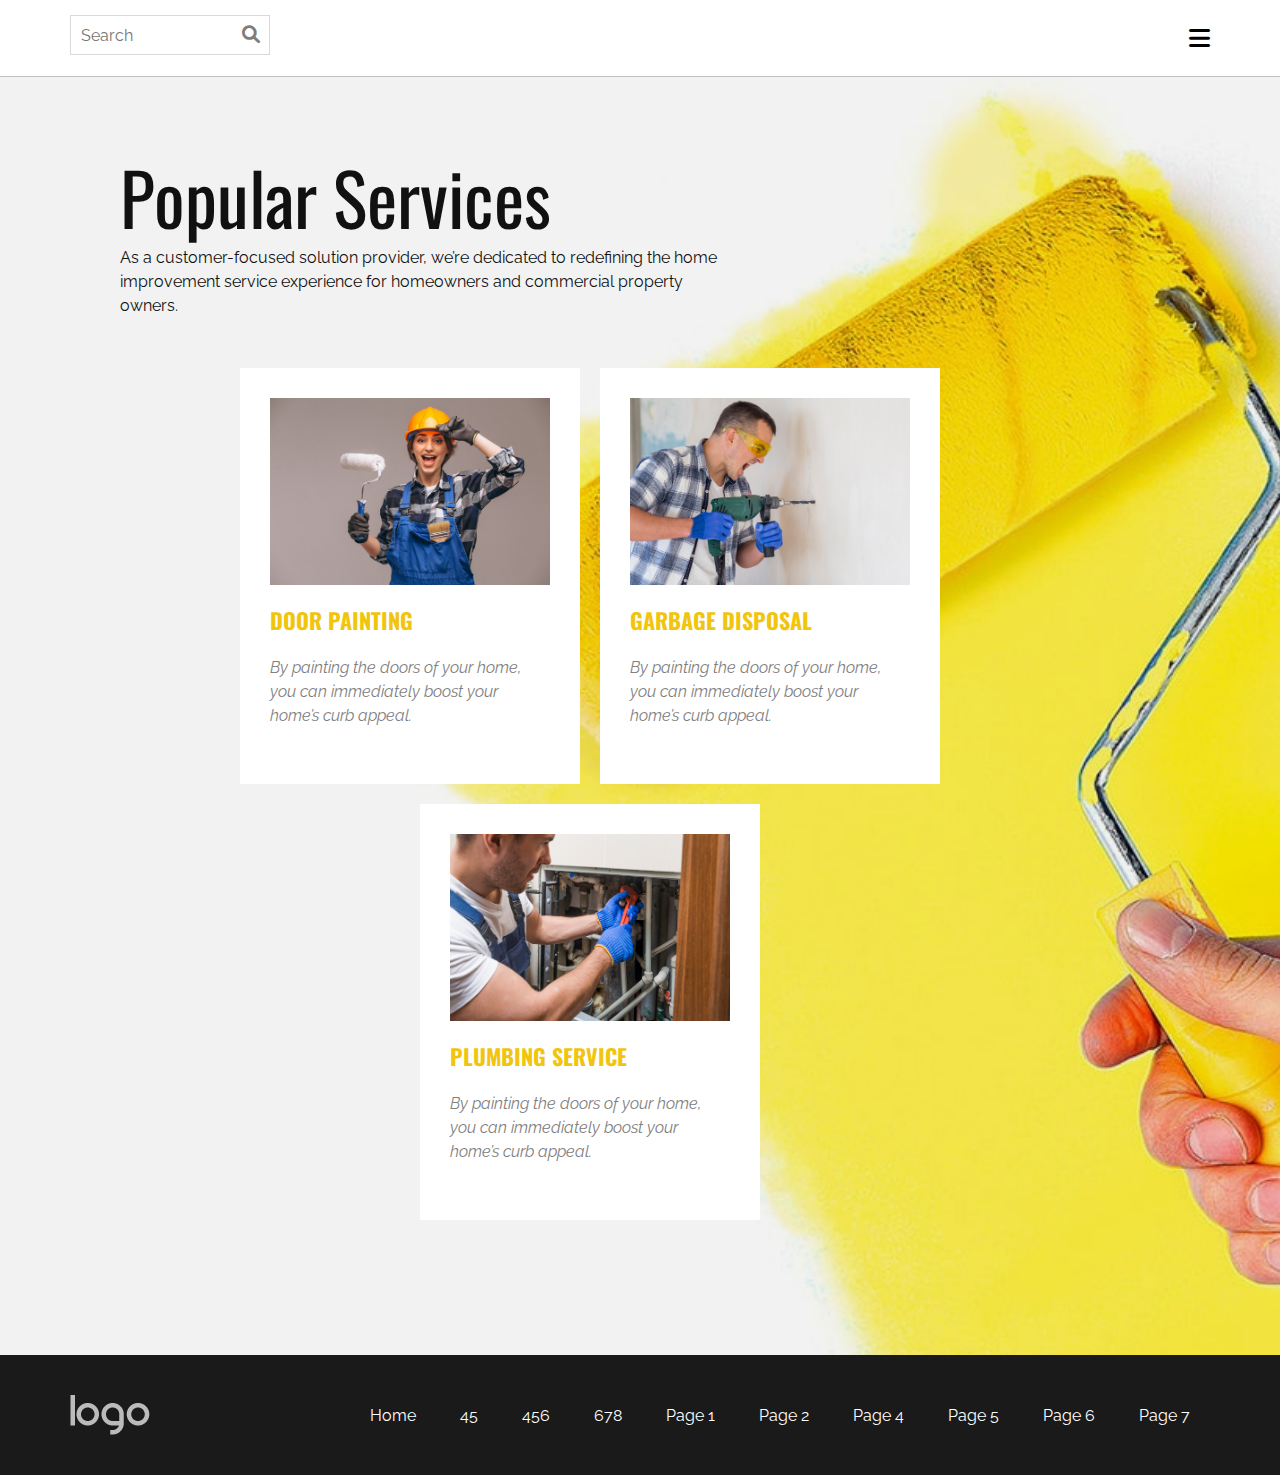
<file: lab4/index.html>
<!DOCTYPE html>
<html lang="en">
    <head>
        <meta charset="UTF-8">
        <meta name="viewport" content="width=device-width, initial-scale=1.0">
        <title>Popular Services</title>
        <link rel="stylesheet" href="styles.css">
        <link rel="stylesheet" href="https://cdnjs.cloudflare.com/ajax/libs/font-awesome/6.0.0-beta3/css/all.min.css">
        <link rel="preconnect" href="https://fonts.googleapis.com">
        <link rel="preconnect" href="https://fonts.gstatic.com" crossorigin>
        <link
            href="https://fonts.googleapis.com/css2?family=Poiret+One&family=Raleway:ital,wght@0,100..900;1,100..900&display=swap"
            rel="stylesheet">
        <link rel="preconnect" href="https://fonts.googleapis.com">
        <link rel="preconnect" href="https://fonts.gstatic.com" crossorigin>
        <link
            href="https://fonts.googleapis.com/css2?family=Oswald:wght@200..700&family=Poiret+One&family=Raleway:ital,wght@0,100..900;1,100..900&display=swap"
            rel="stylesheet">
        <link rel="preconnect" href="https://fonts.googleapis.com">
        <link rel="preconnect" href="https://fonts.gstatic.com" crossorigin>
        <link
            href="https://fonts.googleapis.com/css2?family=Lato:ital,wght@0,100;0,300;0,400;0,700;0,900;1,100;1,300;1,400;1,700;1,900&family=Oswald:wght@200..700&family=Poiret+One&family=Raleway:ital,wght@0,100..900;1,100..900&display=swap"
            rel="stylesheet">
    </head>
    <body>
        <header>
            <div class="header-container">
                <div class="search-bar">
                    <input type="text" placeholder="Search">
                    <button class="search-bar-button" type="submit"></button>
                </div>
                <button class="dropdown-button"></button>
            </div>
        </header>

        <main>
            <div class="content-container">
                <div class="intro">
                    <h1>Popular Services</h1>
                    <p>As a customer-focused solution provider, we’re dedicated to redefining the home improvement service experience for homeowners and commercial property owners.</p>
                </div>

                <div class="cards">
                    <div class="card">
                        <img src="door-painting.jpg" alt="Door Painting">
                        <h1>DOOR PAINTING</h1>
                        <p>By painting the doors of your home, you can immediately boost your home’s curb appeal.</p>
                    </div>
                    <div class="card">
                        <img src="garbage-disposal.jpg" alt="Garbage Disposal">
                        <h1>GARBAGE DISPOSAL</h1>
                        <p>By painting the doors of your home, you can immediately boost your home’s curb appeal.</p>
                    </div>
                    <div class="card">
                        <img src="plumbing-service.jpg" alt="Plumbing Service">
                        <h1>PLUMBING SERVICE</h1>
                        <p>By painting the doors of your home, you can immediately boost your home’s curb appeal.</p>
                    </div>
                </div>
            </div>
        </main>

        <footer>
            <div class="footer-container">
                <img src="logo.png" alt="Logo icon">
                <nav class="dropdown-elements-footer">
                    <a href="#">Home</a>
                    <a href="#">45</a>
                    <a href="#">456</a>
                    <a href="#">678</a>
                    <a href="#">Page 1</a>
                    <a href="#">Page 2</a>
                    <a href="#">Page 4</a>
                    <a href="#">Page 5</a>
                    <a href="#">Page 6</a>
                    <a href="#">Page 7</a>
                </nav>
                <button class="dropdown-footer-button"></button>
            </div>
        </footer>
    </body>
</html>
</file>
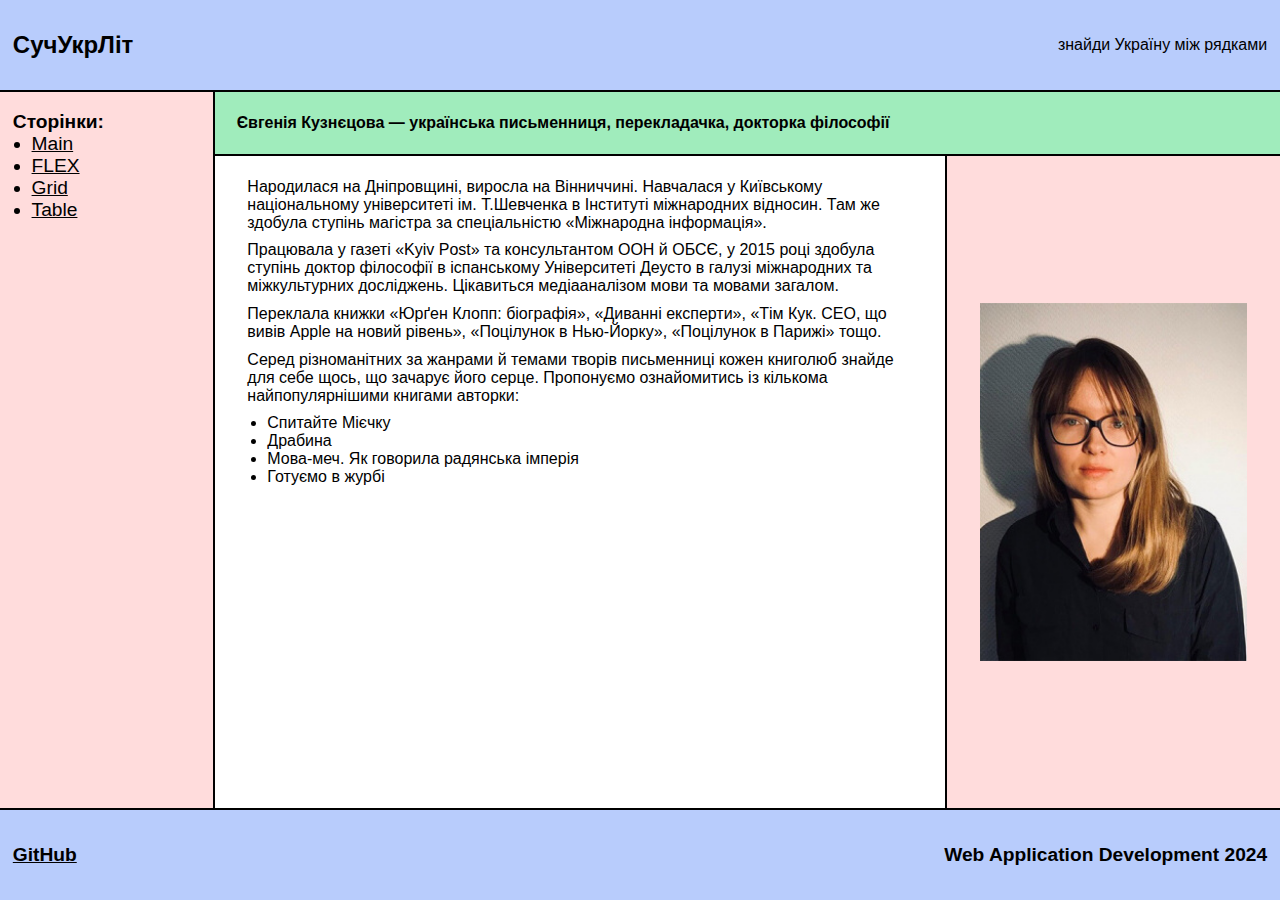
<file: lab2/flex.html>
<!DOCTYPE html>
<html lang="en">
<head>
    <meta charset="UTF-8">
    <title>СучУкрЛіт</title>
    <link rel="stylesheet" href="flex.css">
</head>
<body>
    <header>
        <h1 class="header-caption">
            СучУкрЛіт
        </h1>
        <div class="block1">
            знайди Україну між рядками
        </div>
    </header>
    <main>
        <div class="left-block">
            <div class="block2">
                <h2>Сторінки:</h2>
                <nav>
                    <ul>
                        <li><a href="./main.html">Main</a></li>
                        <li><a href="./flex.html">FLEX</a></li>
                        <li><a href="./grid.html">Grid</a></li>
                        <li><a href="./table.html">Table</a></li>
                    </ul>
                </nav>
            </div>
        </div>
        <div class="right-block">
            <div class="block3">
                <b>Євгенія Кузнєцова — українська письменниця, перекладачка, докторка філософії</b>
            </div>
            <div class="right-bottom-block">
                <div class="block4">
                    <p>Народилася на Дніпровщині, виросла на Вінниччині. Навчалася у Київському національному університеті ім. Т.Шевченка в Інституті міжнародних відносин. Там же здобула ступінь магістра за спеціальністю «Міжнародна інформація».</p>
                    <p>Працювала у газеті «Kyiv Post» та консультантом ООН й ОБСЄ, у 2015 році здобула ступінь доктор філософії в іспанському Університеті Деусто в галузі міжнародних та міжкультурних досліджень. Цікавиться медіааналізом мови та мовами загалом.</p>
                    <p>Переклала книжки «Юрґен Клопп: біографія», «Диванні експерти», «Тім Кук. СЕО, що вивів Apple на новий рівень», «Поцілунок в Нью-Йорку», «Поцілунок в Парижі» тощо.</p>
                    <p>Серед різноманітних за жанрами й темами творів письменниці кожен книголюб знайде для себе щось, що зачарує його серце. Пропонуємо ознайомитись із кількома найпопулярнішими книгами авторки:</p>
                    <ul>
                        <li>Спитайте Мієчку</li>
                        <li>Драбина</li>
                        <li>Мова-меч. Як говорила радянська імперія</li>
                        <li>Готуємо в журбі</li>
                    </ul>
                </div>
                <div class="block5">
                    <img src="evgeniya-kuznetsova.jpg" alt="Evgeniya Kuznetsova" width="80%">
                </div>
            </div>
        </div>
    </main>
    <footer>
        <div class="block6">
            <a href="https://github.com/brzhtsk" target="_blank">
                <h2>GitHub</h2>
            </a>
        </div>
        <h2 class="footer-caption">
            Web Application  Development 2024
        </h2>
    </footer>
</body>
</html>
</file>
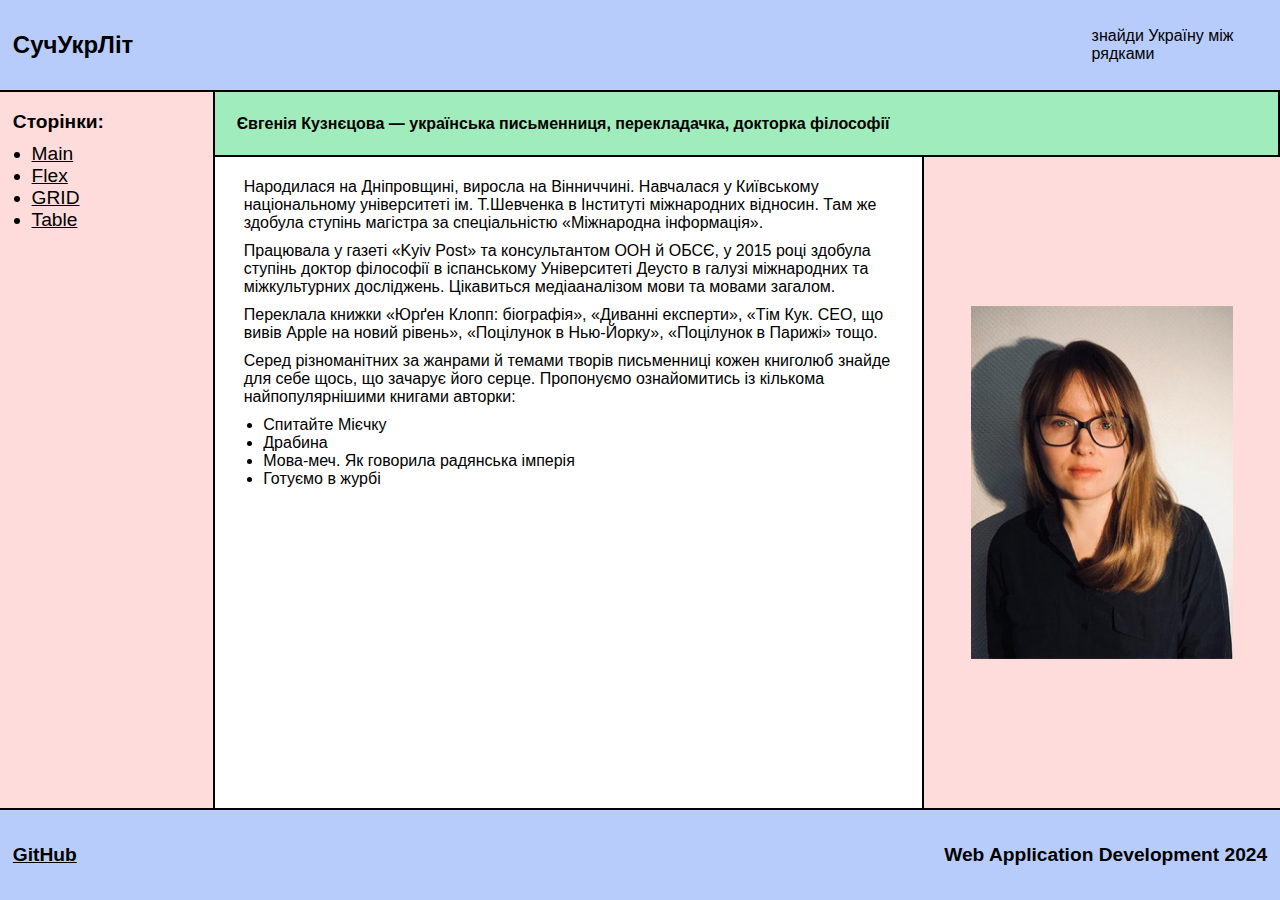
<file: lab2/grid.html>
<!DOCTYPE html>
<html lang="en">
<head>
    <meta charset="UTF-8">
    <title>СучУкрЛіт</title>
    <link rel="stylesheet" href="grid.css">
</head>
<body>
    <header>
        <h1 class="header-caption">
            СучУкрЛіт
        </h1>
        <div class="block1">
            знайди Україну між рядками
        </div>
    </header>
    <main>
        <div class="block2">
            <h2>Сторінки:</h2>
            <nav>
                <ul>
                    <li><a href="./main.html">Main</a></li>
                    <li><a href="./flex.html">Flex</a></li>
                    <li><a href="./grid.html">GRID</a></li>
                    <li><a href="./table.html">Table</a></li>
                </ul>
            </nav>
        </div>
        <div class="block3">
            <b>Євгенія Кузнєцова — українська письменниця, перекладачка, докторка філософії</b>
        </div>
        <div class="block4">
            <p>Народилася на Дніпровщині, виросла на Вінниччині. Навчалася у Київському національному університеті ім. Т.Шевченка в Інституті міжнародних відносин. Там же здобула ступінь магістра за спеціальністю «Міжнародна інформація».</p>
            <p>Працювала у газеті «Kyiv Post» та консультантом ООН й ОБСЄ, у 2015 році здобула ступінь доктор філософії в іспанському Університеті Деусто в галузі міжнародних та міжкультурних досліджень. Цікавиться медіааналізом мови та мовами загалом.</p>
            <p>Переклала книжки «Юрґен Клопп: біографія», «Диванні експерти», «Тім Кук. СЕО, що вивів Apple на новий рівень», «Поцілунок в Нью-Йорку», «Поцілунок в Парижі» тощо.</p>
            <p>Серед різноманітних за жанрами й темами творів письменниці кожен книголюб знайде для себе щось, що зачарує його серце. Пропонуємо ознайомитись із кількома найпопулярнішими книгами авторки:</p>
            <ul>
                <li>Спитайте Мієчку</li>
                <li>Драбина</li>
                <li>Мова-меч. Як говорила радянська імперія</li>
                <li>Готуємо в журбі</li>
            </ul>
        </div>
        <div class="block5">
            <img src="evgeniya-kuznetsova.jpg" alt="Evgeniya Kuznetsova" width="80%">
        </div>
    </main>
    <footer>
        <div class="block6">
            <a href="https://github.com/brzhtsk" target="_blank">
                <h2>GitHub</h2>
            </a>
        </div>
        <h2 class="footer-caption">
            Web Application  Development 2024
        </h2>
    </footer>
</body>
</html>
</file>
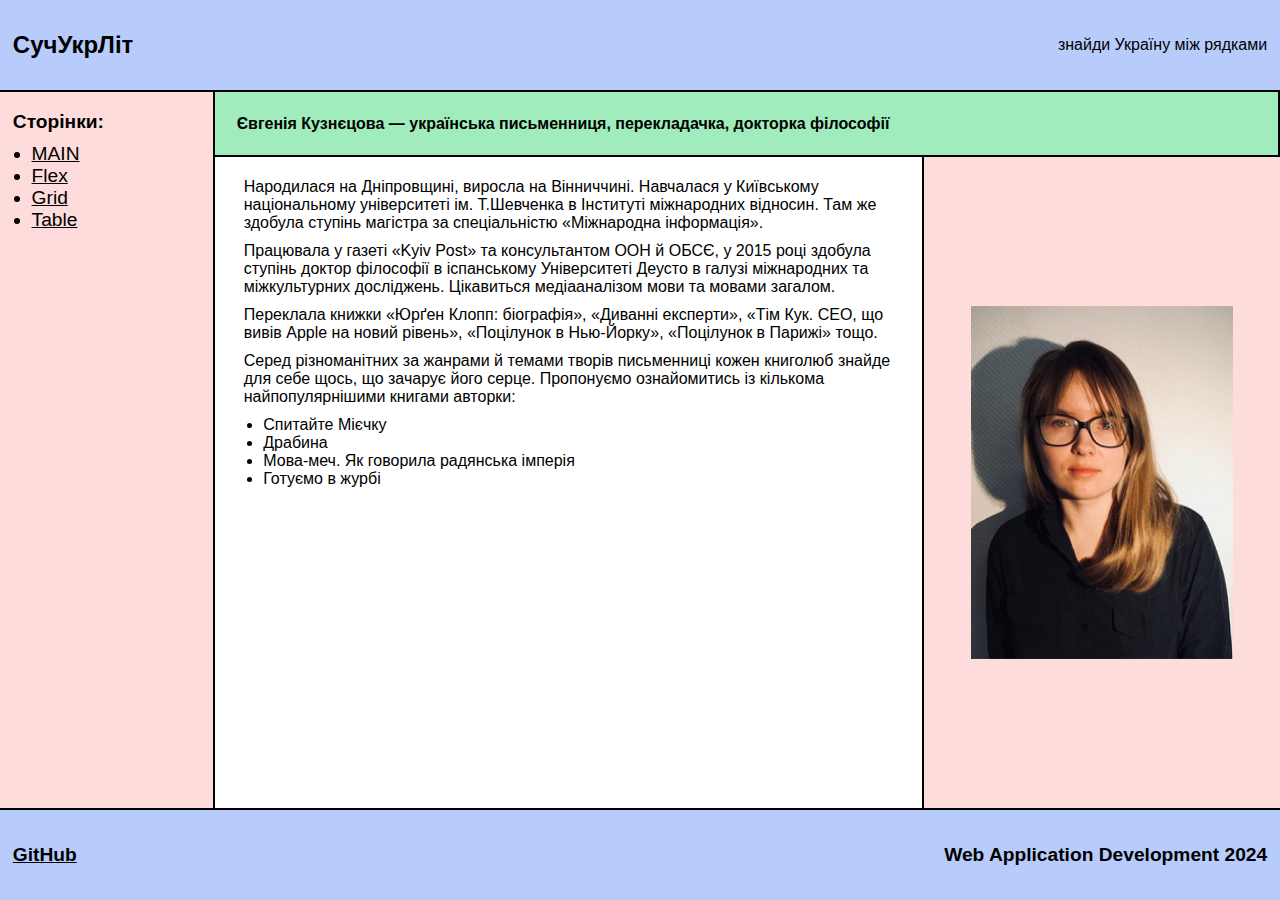
<file: lab2/main.html>
<!DOCTYPE html>
<html lang="en">
<head>
    <meta charset="UTF-8">
    <title>СучУкрЛіт</title>
    <link rel="stylesheet" href="main.css">
</head>
<body>
    <header>
        <h1 class="header-caption">
            СучУкрЛіт
        </h1>
        <div class="block1">
            знайди Україну між рядками
        </div>
    </header>
    <main>
        <div class="block2">
            <h2>Сторінки:</h2>
            <nav>
                <ul>
                    <li><a href="./main.html">MAIN</a></li>
                    <li><a href="./flex.html">Flex</a></li>
                    <li><a href="./grid.html">Grid</a></li>
                    <li><a href="./table.html">Table</a></li>
                </ul>
            </nav>
        </div>
        <div class="block3">
            <b>Євгенія Кузнєцова — українська письменниця, перекладачка, докторка філософії</b>
        </div>
        <div class="block4">
            <p>Народилася на Дніпровщині, виросла на Вінниччині. Навчалася у Київському національному університеті ім. Т.Шевченка в Інституті міжнародних відносин. Там же здобула ступінь магістра за спеціальністю «Міжнародна інформація».</p>
            <p>Працювала у газеті «Kyiv Post» та консультантом ООН й ОБСЄ, у 2015 році здобула ступінь доктор філософії в іспанському Університеті Деусто в галузі міжнародних та міжкультурних досліджень. Цікавиться медіааналізом мови та мовами загалом.</p>
            <p>Переклала книжки «Юрґен Клопп: біографія», «Диванні експерти», «Тім Кук. СЕО, що вивів Apple на новий рівень», «Поцілунок в Нью-Йорку», «Поцілунок в Парижі» тощо.</p>
            <p>Серед різноманітних за жанрами й темами творів письменниці кожен книголюб знайде для себе щось, що зачарує його серце. Пропонуємо ознайомитись із кількома найпопулярнішими книгами авторки:</p>
            <ul>
                <li>Спитайте Мієчку</li>
                <li>Драбина</li>
                <li>Мова-меч. Як говорила радянська імперія</li>
                <li>Готуємо в журбі</li>
            </ul>
        </div>
        <div class="block5">
            <img src="evgeniya-kuznetsova.jpg" alt="Evgeniya Kuznetsova" width="80%">
        </div>
    </main>
    <footer>
        <div class="block6">
            <a href="https://github.com/brzhtsk" target="_blank">
                <h2>GitHub</h2>
            </a>
        </div>
        <h2 class="footer-caption">
            Web Application  Development 2024
        </h2>
    </footer>
</body>
</html>
</file>
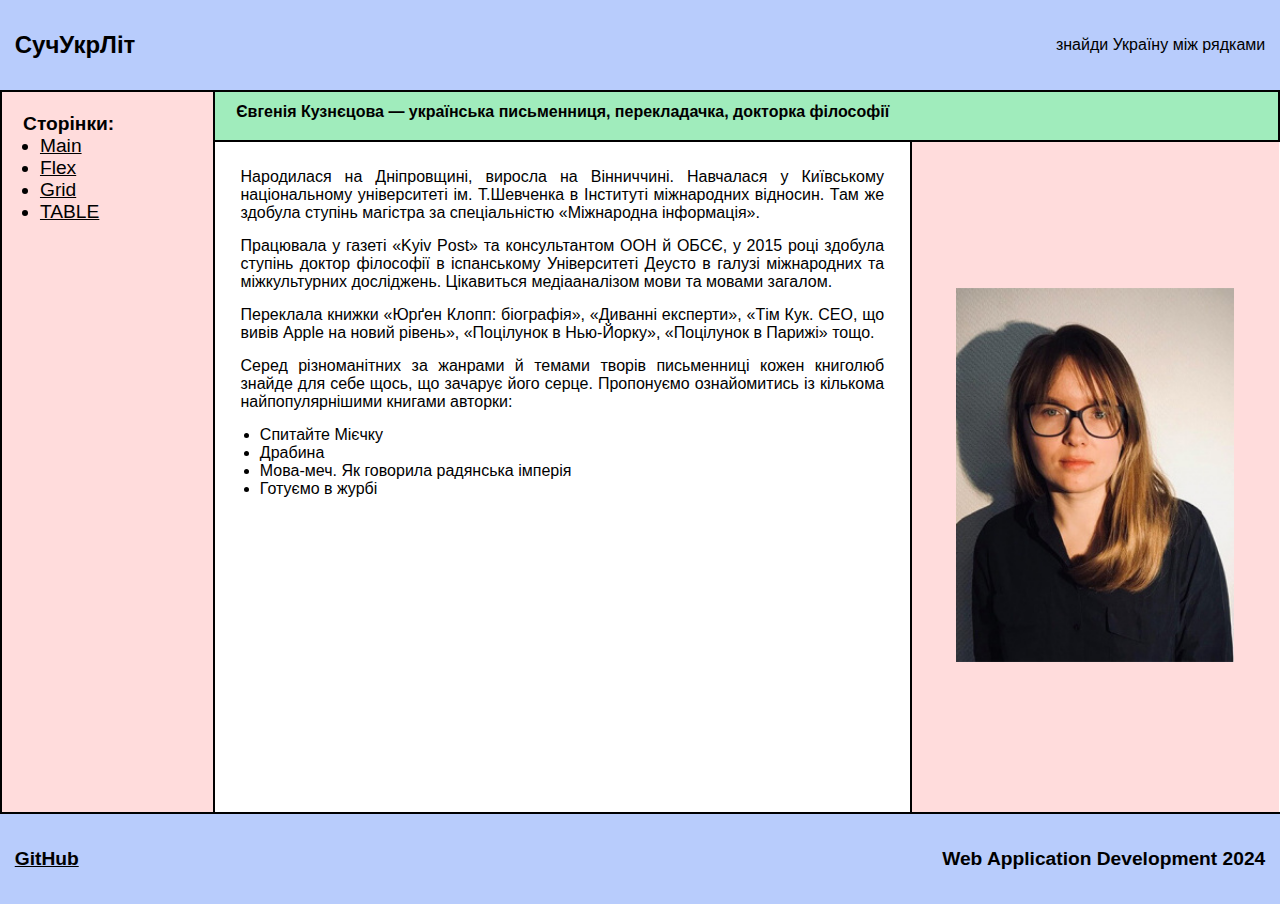
<file: lab2/table.html>
<!DOCTYPE html>
<html lang="en">
<head>
    <meta charset="UTF-8">
    <title>СучУкрЛіт</title>
    <link rel="stylesheet" href="table.css">
</head>
<body>
    <header>
        <table>
            <tr>
                <td>
                    <h1 class="header-caption">
                    СучУкрЛіт
                    </h1>
                </td>
                <td>
                    <div class="block1">
                        знайди Україну між рядками
                    </div>
                </td>
            </tr>
        </table>
    </header>
    <main>
        <table>
            <tbody>
                <tr class="first-row">
                    <td rowspan="2" class="cell-2">
                        <div class="block2">
                            <h2>Сторінки:</h2>
                            <nav>
                                <ul>
                                    <li><a href="./main.html">Main</a></li>
                                    <li><a href="./flex.html">Flex</a></li>
                                    <li><a href="./grid.html">Grid</a></li>
                                    <li><a href="./table.html">TABLE</a></li>
                                </ul>
                            </nav>
                        </div>
                    </td>
                    <td colspan="2" class="cell-3">
                        <div class="block3">
                            <b>Євгенія Кузнєцова — українська письменниця, перекладачка, докторка філософії</b>
                        </div>
                    </td>
                </tr>
                <tr class="second-row">
                    <td class="cell-4">
                        <div class="block4">
                            <p>Народилася на Дніпровщині, виросла на Вінниччині. Навчалася у Київському національному університеті ім. Т.Шевченка в Інституті міжнародних відносин. Там же здобула ступінь магістра за спеціальністю «Міжнародна інформація».</p>
                            <p>Працювала у газеті «Kyiv Post» та консультантом ООН й ОБСЄ, у 2015 році здобула ступінь доктор філософії в іспанському Університеті Деусто в галузі міжнародних та міжкультурних досліджень. Цікавиться медіааналізом мови та мовами загалом.</p>
                            <p>Переклала книжки «Юрґен Клопп: біографія», «Диванні експерти», «Тім Кук. СЕО, що вивів Apple на новий рівень», «Поцілунок в Нью-Йорку», «Поцілунок в Парижі» тощо.</p>
                            <p>Серед різноманітних за жанрами й темами творів письменниці кожен книголюб знайде для себе щось, що зачарує його серце. Пропонуємо ознайомитись із кількома найпопулярнішими книгами авторки:</p>
                            <ul>
                                <li>Спитайте Мієчку</li>
                                <li>Драбина</li>
                                <li>Мова-меч. Як говорила радянська імперія</li>
                                <li>Готуємо в журбі</li>
                            </ul>
                        </div>
                    </td>
                    <td class="cell-5">
                        <div class="block5">
                            <img src="evgeniya-kuznetsova.jpg" alt="Evgeniya Kuznetsova" width="80%">
                        </div>
                    </td>
                </tr>
            </tbody>
        </table>
    </main>
    <footer>
        <table>
            <tr>
                <td>
                    <div class="block6">
                        <a href="https://github.com/brzhtsk" target="_blank">
                            <h2>GitHub</h2>
                        </a>
                    </div>
                </td>
                <td>
                    <h2 class="footer-caption">
                        Web Application  Development 2024
                    </h2>
                </td>
            </tr>
        </table>
    </footer>
</body>
</html>
</file>
<file: lab4/styles.css>
* {
    margin: 0;
    padding: 0;
    box-sizing: border-box;
    font-family: "Raleway", sans-serif;
    font-size: 16px;
}

body {
    font-family: Roboto, sans-serif;
    text-align: left;
    display: flex;
    flex-direction: column;
    justify-content: space-between;
    min-height: 100vh;
    background-image: linear-gradient(0deg, rgba(0,0,0,0.05), rgba(0,0,0,0.05)), url("background.jpg");
    background-position: 50% 50%;
    background-repeat: no-repeat;
    background-size: cover;
}

header {
    background-color: #ffffff;
    width: 100%;
    display: flex;
    justify-content: center;
    border-bottom:1px solid #c0c0c0;
}

.header-container {
    display: flex;
    justify-content: space-between;
    height: 76px;
    width: 1140px;
}

@media screen and (max-width: 1161px) {
    .header-container {
        width: 940px;
    }
}

@media screen and (max-width: 961px) {
    .header-container {
        width: 720px;
    }
}

@media screen and (max-width: 581px) {
    .header-container {
        width: 340px;
    }
}

.search-bar {
    display: flex;
    color: #000000;
    border: 1px solid #d9d9d9;
    margin: 15px 0;
    width: 200px;
    height: 40px;
}

.search-bar input {
    padding: 15px 10px;
    border: none;
    outline: none;
    background: transparent;
    color: #000000;
    width: 170px;
}

.search-bar-button {
    border: none;
    cursor: pointer;
    background: transparent;
    width: 30px;
    height: 30px;
    padding: 5px;
    margin-left: -5px;
    align-self: center;
}

.search-bar-button::before {
    content: "\f002";
    font-family: FontAwesome;
    font-size: 18px;
    color: #7e7e7e;
    width: 30px;
    height: 30px;
    align-self: center;
}

.dropdown-button {
    border: none;
    background: transparent;
    align-self: center;
    padding: 25px 0;
}

.dropdown-button::before {
    content: "\f0c9";
    font-family: FontAwesome;
    font-size: 24px;
    cursor: pointer;
    color: #000000;
    align-self: center;
}

@media screen and (max-width: 781px) {
    .header-container {
        display: flex;
        justify-content: space-around;
        flex-direction: column;
        align-items: center;
        width: 620px;
        height: 120px;
    }

    .search-bar {
        display: flex;
        color: #000000;
        border: 1px solid #d9d9d9;
        margin: 15px 0;
        width: 340px;
        height: 40px;
    }

    .search-bar input {
        padding: 15px 10px;
        border: none;
        outline: none;
        flex: 1;
        background: transparent;
        color: #000000;
        width: 310px;
        height: 40px;
    }

    .search-bar-button {
        border: none;
        cursor: pointer;
        background: transparent;
        width: 30px;
        height: 30px;
        padding: 5px;
        margin-right: 5px;
    }
    
    .search-bar-button::before {
        content: "\f002";
        font-family: FontAwesome;
        font-size: 14px;
        color: #7e7e7e;
        width: 30px;
        height: 30px;
    }

    .dropdown-button {
        padding-top: 4px;
        margin-top: -10px;
    }

    body {
        background-position: 50% 10%;
    }
}

.content-container {
    max-width: 1400px; 
    margin: 0 auto; 
    padding: 0 20px; 
}

.intro {
    margin: 80px 0;
    color: #111111;
    text-align: left;
    padding-left: 100px;
}

.intro h1 {
    font-size: 72px;
    font-weight: 400;
    line-height: 1.1;
    font-family: "Oswald", sans-serif;
}

.intro p {
    max-width: 600px;
    margin: 10px 535px 0 0;
    line-height: 1.5;
    font-optical-sizing: auto;
    font-weight: 400;
    font-style: normal;
}

@media screen and (max-width: 900px) {
    .intro h1 {
        font-size: 36px;
    }

    .intro p {
        max-width: 340px;
        margin: 10px 10px 0 0;
    }
}

.cards {
    display: flex;
    justify-content: center;
    flex-wrap: wrap;
    margin-top: -30px;
    margin-bottom: 135px;
    transform: translateX(-50px);
    padding: 0 10%;
    gap: 20px;
}

.card {
    background-color: #ffffff;
    padding: 30px;
    width: 340px;
    text-align: start;
    min-height: 416px;
}

@media screen and (max-width: 741px) {
    .card {
        background-color: #ffffff;
        padding: 30px;
        width: 340px;
        text-align: start;
        min-height: 373px;
    }
}

@media screen and (max-width: 541px) {
    .card {
        background-color: #ffffff;
        padding: 30px;
        width: 340px;
        text-align: start;
        min-height: 332px;
    }
}

.card img {
    width: 280px;
    margin-bottom: 15px;
}

.card h1 {
    color: #f1c50e;
    font-size: 22px;
    font-weight: bold;
    margin-bottom: 10px;
    font-family: "Oswald", sans-serif;
}

.card p {
    color: #808080;
    margin-bottom: 20px;
    margin-top: 20px;
    font-style: italic;
    line-height: 1.5;
}

footer {
    background-color: #1a1a1a;
    width: 100%;
    display: flex;
    justify-content: center;
}

.footer-container {
    color: #ffffff;
    display: flex;
    justify-content: space-between; 
    flex-wrap: nowrap;
    align-items: center;
    height: 120px;
    width: 1140px;
}

footer img {
    margin: 0;
}

footer nav {
    margin: 0;
}

footer nav a {
    color: #ffffff;
    text-decoration: none;
    padding: 0 20px;
}

footer nav a:hover {
    text-decoration: underline;
}

.dropdown-footer-button {
    display: none;
}

.dropdown-footer-button::before {
    display: none;
}

@media screen and (max-width: 1161px) {
    .footer-container {
        width: 940px;
    }

    footer nav {
        display: none;
    }
    
    .dropdown-footer-button {
        border: none;
        background: transparent;
        align-self: center;
        padding: 19px 0;
        display: block;
    }
    
    .dropdown-footer-button::before {
        content: "\f0c9";
        font-family: FontAwesome;
        font-size: 24px;
        cursor: pointer;
        color: #000000;
        align-self: center;
        display: block;
    }
}

@media screen and (max-width: 961px) {
    .footer-container {
        width: 720px;
    }
}

@media screen and (max-width: 721px) {
    .footer-container {
        width: 580px;
    }
}

@media screen and (max-width: 581px) {
    .footer-container {
        width: 340px;
    }
}
 
@media screen and (max-width: 341px) {
    .footer-container {
        width: 310px;
    }
}
</file>
<file: lab2/flex.css>
:root {
    --color-green: #a0ecbc;
    --color-pink: #ffdcdc;
    --color-blue: #b8ccfc;
}

* {
    box-sizing: border-box;
    margin: 0;
    padding: 0;
}

body {
    width: 100%;
    font-size: 1rem;
    font-family: 'Arial', sans-serif;
}

a {
    color: black;
}

h1 {
    font-size: 1.5em;
}

h2 {
    font-size: 1.2em;
}

header, footer {
    min-height: 10vh;
    width: 100%;
    padding: 1%;
    display: flex;
    justify-content: space-between;
    align-items: center;
    background-color: var(--color-blue);
}

main {
    min-height: 80vh;
    width: 100%;
    border-width: 2px 0;
    border-style: solid;
    display: flex;
    justify-content: space-between;
}

.left-block, .right-block {
    width: 100%;
    display: flex;
}

.right-block {
    flex-direction: column;
}

.right-bottom-block {
    flex-grow: 1;
    display: flex;
    flex-direction: row;
}

.block-5 {
    justify-content: center;
    align-items: center;
}

.block-4, .block-5 {
    width: 100%;
}

.left-block {
    width: 20%;
} 

.block-2, .block-3, .block-4, .block-5 {
    display: flex;
    padding: 3% 4%;
    border-width: 0 2px;
    border-style: solid;
}

.header-caption, .footer-caption {
    max-width: 50%;
}

.block1, .block6 {
    max-width: 40%;
}

.block2 {
    grid-row: 1 / -1;
    padding: 9% 6%;
    width: 100%;
}

.block2, .block4 {
    flex-direction: column;
    align-items: flex-start;
    gap: 10px;
    border-left: 2px solid black;
}

.block2, .block5 {
    background-color: var(--color-pink);
    border-width: 0;
}

.block3 {
    display: flex;
    height: 9%;
    justify-content: flex-start;
    align-items: center;
    background-color: var(--color-green);
    border-bottom: 2px solid black;
    border-left: 2px solid black;
    padding: 0.5% 2%;
}

.block4 ul {
    max-width: 100%;
    padding: 0% 3%;
}

.block4 p {
    margin-bottom: 0.6rem;
}

.block4 {
    flex: 2;
    padding: 2% 3%;
    justify-content: flex-start;
    align-items: center;
}

.block5 {
    flex: 1;
    justify-content: center;
    align-items: center;
    display: flex;
    border-left: 2px solid black;
}

nav {
    max-width: 90%;
    padding: 0% 10%;
    font-size: 1.2em;
}
</file>
<file: lab2/grid.css>
:root {
    --color-green: #a0ecbc;
    --color-pink: #ffdcdc;
    --color-blue: #b8ccfc;
}

* {
    box-sizing: border-box;
    margin: 0;
    padding: 0;
}

body {
    width: 100%;
    font-size: 1rem;
    font-family: 'Arial', sans-serif;
}

a {
    color: black;
}

h1 {
    font-size: 1.5em;
}

h2 {
    font-size: 1.2em;
}

header, footer {
    min-height: 10vh;
    width: 100%;
    padding: 1%;
    display: grid;
    grid-template-columns: 1fr 1fr;
    align-items: center;
    column-gap: 10%;
    background-color: var(--color-blue);
}

header {
    column-gap: 72%;
}

.block-1, .footer-caption {
    justify-self: flex-end;
}

main {
    min-height: 80vh;
    width: 100%;
    border-width: 2px 0;
    border-style: solid;
    display: grid;
    grid-template: 1fr 10fr / 3fr 10fr 5fr;
}

main > div {
    height: 100%;
    display: grid;
    justify-items: flex-start;
    align-content: start;
    padding: 3% 4%;
    border-width: 0 2px;
    border-style: solid;
}

.block1, .block6 {
    max-width: 100%;
}

.block2 {
    grid-row: 1 / -1;
    padding: 9% 6%;
}

.block2, .block4 {
    align-items: flex-start;
    gap: 10px;
}

.block2, .block5 {
    background-color: var(--color-pink);
    border-width: 0;
}

.block3 {
    background-color: var(--color-green);
    border-bottom: 2px solid black;
    align-content: center;
    grid-area: 1 / 2 / span 1 / span 2;
    padding: 0.5% 2%;
}

.block4 ul {
    max-width: 100%;
    padding: 0% 3%;
}

.block5 {
    justify-items: center;
    align-content: center;
}

.block5 img {
    max-width: 100%;
    max-height: 100%;
    object-fit: cover;
}

nav {
    max-width: 90%;
    padding: 0% 10%;
    font-size: 1.2em;
}
</file>
<file: lab2/main.css>
:root {
    --color-green: #a0ecbc;
    --color-pink: #ffdcdc;
    --color-blue: #b8ccfc;
}

* {
    box-sizing: border-box;
    margin: 0;
    padding: 0;
}

body {
    width: 100%;
    font-size: 1rem;
    font-family: 'Arial', sans-serif;
}

a {
    color: black;
}

h1 {
    font-size: 1.5em;
}

h2 {
    font-size: 1.2em;
}

header, footer {
    min-height: 10vh;
    width: 100%;
    padding: 1%;
    display: flex;
    justify-content: space-between;
    align-items: center;
    background-color: var(--color-blue);
}

main {
    min-height: 80vh;
    width: 100%;
    border-width: 2px 0;
    border-style: solid;
    display: grid;
    grid-template: 1fr 10fr / 3fr 10fr 5fr;
}

main > div {
    height: 100%;
    display: flex;
    justify-content: flex-start;
    align-items: center;
    padding: 3% 4%;
    border-width: 0 2px;
    border-style: solid;
}

.header-caption, .footer-caption {
    max-width: 50%;
}

.block1, .block6 {
    max-width: 40%;
}

.block2 {
    grid-row: 1 / -1;
    padding: 9% 6%;
}

.block2, .block4 {
    flex-direction: column;
    align-items: flex-start;
    gap: 10px;
}

.block2, .block5 {
    background-color: var(--color-pink);
    border-width: 0;
}

.block3 {
    background-color: var(--color-green);
    border-bottom: 2px solid black;
    grid-area: 1 / 2 / span 1 / span 2;
    padding: 0.5% 2%;
}

.block4 ul {
    max-width: 100%;
    padding: 0% 3%;
}

.block5 {
    justify-content: center;
}

nav {
    max-width: 90%;
    padding: 0% 10%;
    font-size: 1.2em;
}
</file>
<file: lab2/table.css>
:root {
    --color-green: #a0ecbc;
    --color-pink: #ffdcdc;
    --color-blue: #b8ccfc;
}

* {
    box-sizing: border-box;
    margin: 0;
    padding: 0;
}

body {
    width: 100%;
    font-size: 1rem;
    font-family: 'Arial', sans-serif;
}

a {
    color: black;
}

h1 {
    font-size: 1.5em;
}

h2 {
    font-size: 1.2em;
}

header, footer {
    min-height: 10vh;
    width: 100%;
    background-color: var(--color-blue);
}

header table, footer table {
    min-height: 10vh;
    width: 100%;
}

header td, footer td {
    width: 50%;
    padding: 1%;
}

.footer-caption, .block-1 {
    text-align: right;
}

main {
    width: 100%;
    border-width: 2px 0;
    border-style: solid;
    overflow-x: hidden;
}

main table {
    width: 100%;
    min-height: 80vh;
    border-collapse: collapse;
}

main .first-row > td {
    border-width: 0 2px;
    border-style: solid;
    padding: 0;
}

main .first-row {
    height: 50px;
}

main tr {
    height: 100%;
}

.cell-2 {
    width: 16%;
    border-left: none; 
    vertical-align: top;
}

.cell-3 {
    width: 83%; 
    border-left: none; 
    vertical-align: middle;
    background-color: var(--color-green);
}

.cell-4 {
    width: 52.33%;
    border-right: 2px solid black;
    vertical-align: top;
    padding: 2%;
}

.cell-4 p {
    margin-bottom: 15px; 
    text-align: justify;
}

.cell-5 { 
    width: 27.67%;
    background-color: var(--color-pink);
    vertical-align: middle;
    text-align: center;
}

.block-2, .block-3, .block-4, .block-5 {
    padding: 5% 10%;
}

.cell-2, .cell-5 {
    background-color: var(--color-pink);
}

.block1 {
    text-align: right; 
}

.block2 {
    text-align: left;
    padding: 10% 10%;
}

.block-2 h2 {
    margin-bottom: 20px;
}

.block-2 ul {
    float: right;
    text-align: left;
}

.block-4 {
    padding: 10% 10%;
}

.block-4 * {
    text-align: right;
    margin: 10px 0;
}

.block-4 p {
    text-align: end;
}

.block-4 ul {
    list-style-position: inside;
}

.block2, .block5 {
    border-width: 0;
}

.block3 {
    height: 50px;
    border-bottom: 2px solid black;
    vertical-align: middle;
    padding: 1% 2%;
}

.block4 ul {
    max-width: 100%;
    padding: 0% 3%;
}

.block5 {
    justify-content: center;
    text-align: center;     
    padding: 10px;
}

.block5 img {
    max-width: 100%; 
    height: auto; 
}

nav {
    padding: 0% 10%;
    font-size: 1.2em;
}
</file>
